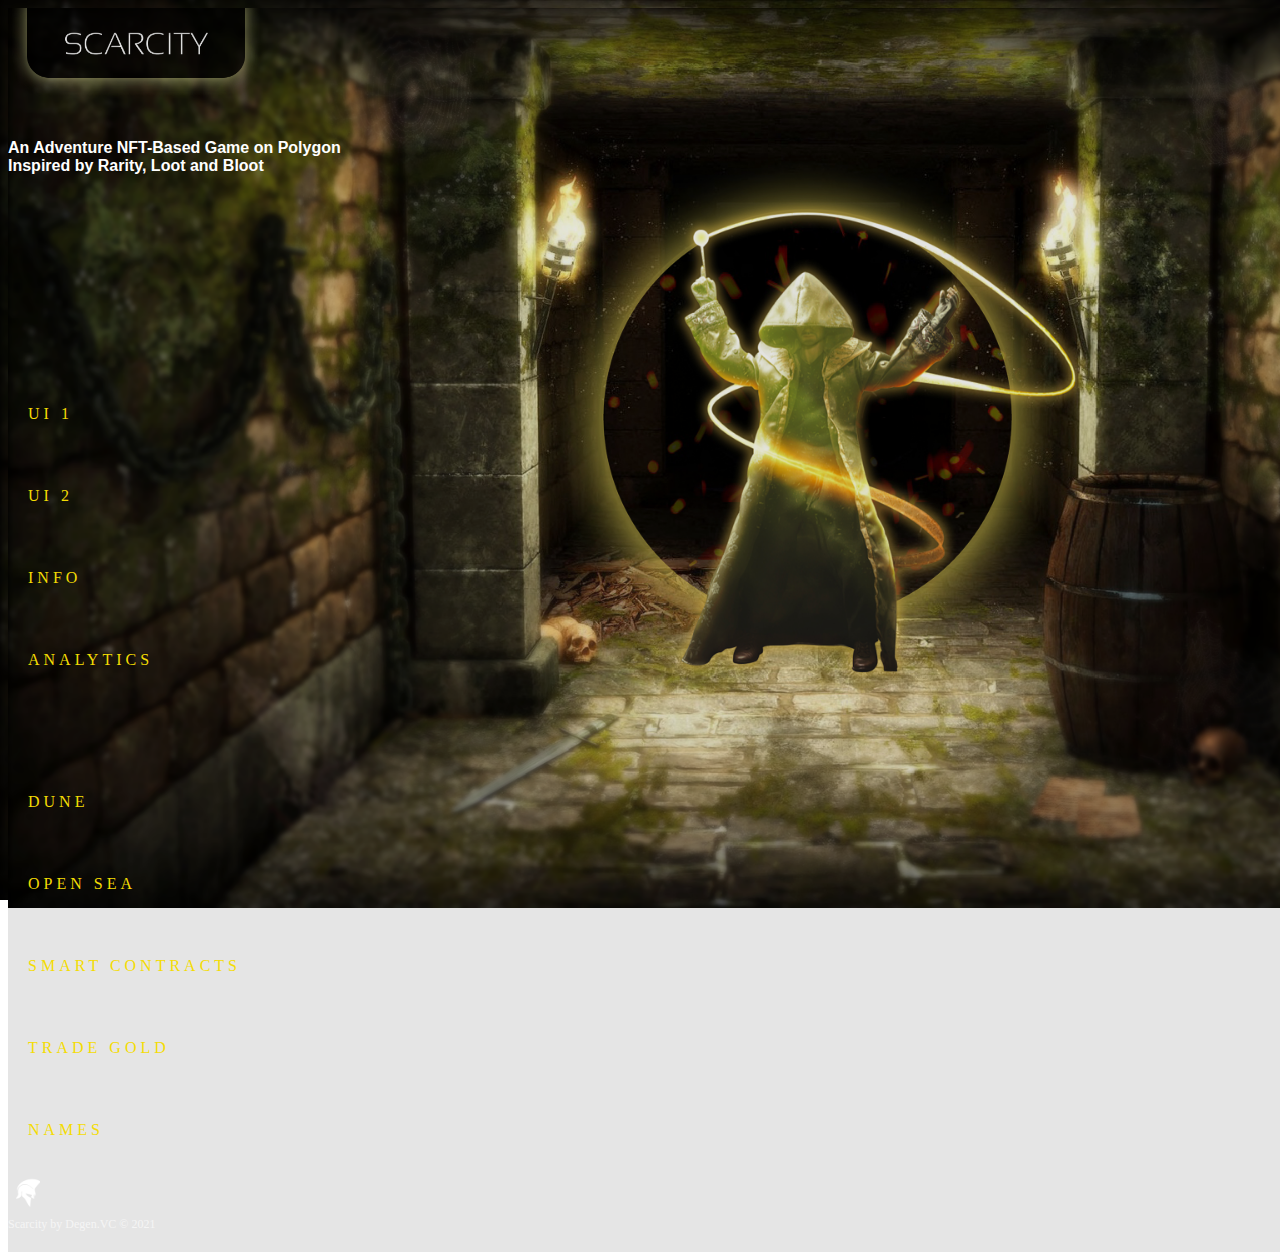
<file: scarcity/index.html>
<!DOCTYPE html>
<html lang="en">

<head>
    <meta charset="UTF-8">
    <meta http-equiv="X-UA-Compatible" content="IE=edge">
    <meta name="viewport" content="width=device-width, initial-scale=1.0">
    <title>Scarcity</title>

    <link href="https://cdn.jsdelivr.net/npm/bootstrap@5.1.1/dist/css/bootstrap.min.css" rel="stylesheet" integrity="sha384-F3w7mX95PdgyTmZZMECAngseQB83DfGTowi0iMjiWaeVhAn4FJkqJByhZMI3AhiU" crossorigin="anonymous">
    <link rel="stylesheet" href="css/style.css">


</head>

<body>

    <!-- Seccion Jumbotron -->
    <div class="col-md-12 jumbotron backg-span">
        <div class="container">
            <div class="row">
                <div class="col-md-12 desc text-center">
                    <img src="img/Logo.png" alt="Scarcity-logo" width="20%">
                </div>

                <div class="col-md-12 parrafo text-center">
                    <h4>An Adventure NFT-Based Game on Polygon <br> Inspired by Rarity, Loot and Bloot </h4>
                </div>
            </div>

        </div>

        <div id="capa2" class="col-md-12 ellipse-compose text-center">
            <div class="container">

                <div class="row">

                    <div class="col-md-3 space-circle"></div>
                    <div class="col-md-6 circle">

                    </div>
                    <div class="col-md-6 space-circle">

                    </div>
                </div>
            </div>
        </div>
        <div class="col-md-12 sorcerer-compose text-center">
            <div class="container">

                <div class="row">

                    <div class="col-md-3 space-sorcerer"></div>
                    <div class="col-md-6 sorcerer" id="capa1">

                    </div>
                    <div class="col-md-6 space-sorcerer">

                    </div>
                </div>
            </div>
        </div>

        <div class="col-md-12 buttons-sides text-center ">

            <div class="container">
                <div class="row">
                    <div class="col-md-2">

                        <a href="#">
                            <span></span>
                            <span></span>
                            <span></span>
                            <span></span> UI 1
                        </a>
                    </div>
                    <div class="col-md-2">
                        <a href="#">
                            <span></span>
                            <span></span>
                            <span></span>
                            <span></span> UI 2
                        </a>
                    </div>

                    <div class="col-md-4">

                    </div>

                    <div class="col-md-2">
                        <a href="#">
                            <span></span>
                            <span></span>
                            <span></span>
                            <span></span> INFO
                        </a>
                    </div>


                    <div class="col-md-2">
                        <a href="#">
                            <span></span>
                            <span></span>
                            <span></span>
                            <span></span> ANALYTICS
                        </a>
                    </div>



                </div>
            </div>
        </div>

        <div class="col-md-12 buttons-foot text-center">

            <div class="container">
                <div class="row">
                    <div class="col-md-2">
                        <a href="#">
                            <span></span>
                            <span></span>
                            <span></span>
                            <span></span> DUNE
                        </a>

                    </div>
                    <div class="col-md-3">
                        <a href="#">
                            <span></span>
                            <span></span>
                            <span></span>
                            <span></span> OPEN SEA
                        </a>

                    </div>

                    <div class="col-md-2">
                        <a href="#">
                            <span></span>
                            <span></span>
                            <span></span>
                            <span></span> SMART CONTRACTS
                        </a>

                    </div>

                    <div class="col-md-3">
                        <a href="#">
                            <span></span>
                            <span></span>
                            <span></span>
                            <span></span> TRADE GOLD
                        </a>

                    </div>


                    <div class="col-md-2">
                        <a href="#">
                            <span></span>
                            <span></span>
                            <span></span>
                            <span></span> NAMES
                        </a>

                    </div>


                </div>
            </div>
        </div>

        <div class="container text-center foot">
            <div class="container col-md-6">
                <div class="row">
                    <div class="container col-md-3">

                        <img src="img/degen.png" height="40px" width="40px" alt="">

                    </div>


                </div>
            </div>
            <span> Scarcity by Degen.VC © 2021</span>
        </div>


    </div>

    <script src="https://cdn.jsdelivr.net/npm/bootstrap@5.1.1/dist/js/bootstrap.bundle.min.js " integrity="sha384-/bQdsTh/da6pkI1MST/rWKFNjaCP5gBSY4sEBT38Q/9RBh9AH40zEOg7Hlq2THRZ " crossorigin="anonymous "></script>
</body>

</html>
</file>
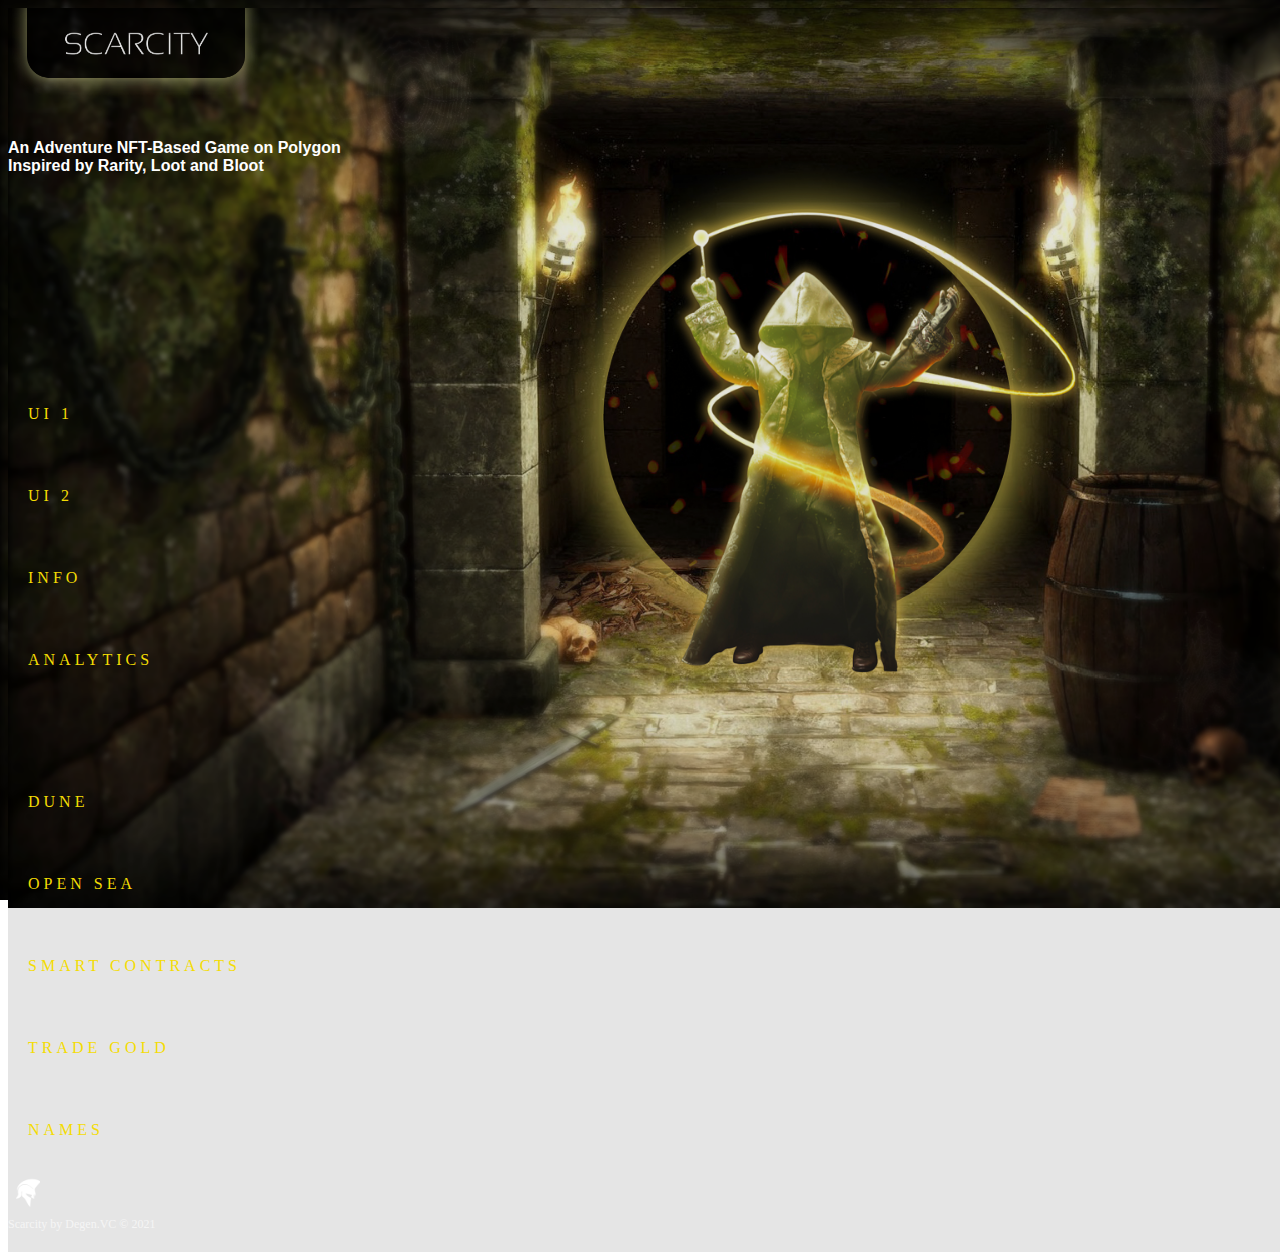
<file: scarcity/scarcity/index.html>
<!DOCTYPE html>
<html lang="en">

<head>
    <meta charset="UTF-8">
    <meta http-equiv="X-UA-Compatible" content="IE=edge">
    <meta name="viewport" content="width=device-width, initial-scale=1.0">
    <title>Scarcity</title>

    <link href="https://cdn.jsdelivr.net/npm/bootstrap@5.1.1/dist/css/bootstrap.min.css" rel="stylesheet" integrity="sha384-F3w7mX95PdgyTmZZMECAngseQB83DfGTowi0iMjiWaeVhAn4FJkqJByhZMI3AhiU" crossorigin="anonymous">
    <link rel="stylesheet" href="css/style.css">


</head>

<body>

    <!-- Seccion Jumbotron -->
    <div class="col-md-12 jumbotron backg-span">
        <div class="container">
            <div class="row">
                <div class="col-md-12 desc text-center">
                    <img src="img/Logo.png" alt="Scarcity-logo" width="20%">
                </div>

                <div class="col-md-12 parrafo text-center">
                    <h4>An Adventure NFT-Based Game on Polygon <br> Inspired by Rarity, Loot and Bloot </h4>
                </div>
            </div>

        </div>

        <div id="capa2" class="col-md-12 ellipse-compose text-center">
            <div class="container">

                <div class="row">

                    <div class="col-md-3 space-circle"></div>
                    <div class="col-md-6 circle">

                    </div>
                    <div class="col-md-6 space-circle">

                    </div>
                </div>
            </div>
        </div>
        <div class="col-md-12 sorcerer-compose text-center">
            <div class="container">

                <div class="row">

                    <div class="col-md-3 space-sorcerer"></div>
                    <div class="col-md-6 sorcerer" id="capa1">

                    </div>
                    <div class="col-md-6 space-sorcerer">

                    </div>
                </div>
            </div>
        </div>

        <div class="col-md-12 img-sorc-320">
            <img src="img/sorcerer.png" alt="" width="260" height="260">
        </div>

        <div class="col-md-12 img-sorc-412">
            <img src="img/sorcerer.png" alt="" width="260" height="260">
        </div>

        <div class="col-md-12 img-sorc-812">
            <img src="img/sorcerer.png" alt="" width="500" height="500">
        </div>

        <!--Responsive 320-->

        <div class="col-md-12 buttons-responsive320">

            <div class="col-md-6">
                <div class="col-md-12 buttons-sides-res320 text-center">
                    <div class="container">
                        <div class="row">

                            <div class="col-md-4 fila1">

                                <a class="col1" href="#">
                                    <span></span>
                                    <span></span>
                                    <span></span>
                                    <span></span> UI 1
                                </a>
                                <a href="#">
                                    <span></span>
                                    <span></span>
                                    <span></span>
                                    <span></span> UI 2
                                </a>
                            </div>

                            <div class="col-md-4 fila2">
                                <a class="col1" href="#">
                                    <span></span>
                                    <span></span>
                                    <span></span>
                                    <span></span> INFO
                                </a>

                                <a href="#">
                                    <span></span>
                                    <span></span>
                                    <span></span>
                                    <span></span> ANALYTICS
                                </a>
                            </div>
                        </div>
                    </div>

                </div>
            </div>
            <div class="col-md-6">
                <div class="col-md-12 buttons-foot-res320 text-center">

                    <div class="container">
                        <div class="row">
                            <div class="col-md-4 fila3">

                                <a class="col1" href="#">
                                    <span></span>
                                    <span></span>
                                    <span></span>
                                    <span></span> DUNE
                                </a>

                                <a href="#">
                                    <span></span>
                                    <span></span>
                                    <span></span>
                                    <span></span> OPEN SEA
                                </a>




                            </div>

                            <div class="col-md-4 fila4">

                                <a class="col1" href="#">
                                    <span></span>
                                    <span></span>
                                    <span></span>
                                    <span></span> NAMES
                                </a>


                                <a href="#">
                                    <span></span>
                                    <span></span>
                                    <span></span>
                                    <span></span> TRADE GOLD
                                </a>
                            </div>

                            <div class="col-md-2 fila5">

                                <a href="#">
                                    <span></span>
                                    <span></span>
                                    <span></span>
                                    <span></span> SMART CONTRACTS
                                </a>


                            </div>


                        </div>
                    </div>
                </div>
            </div>


        </div>
        <!--End Responsive 320-->

        <!--Responsive 412-->
        <div class="col-md-12 buttons-responsive412">

            <div class="col-md-6">
                <div class="col-md-12 buttons-sides-res412 text-center">
                    <div class="container">
                        <div class="row">

                            <div class="col-md-4 fila1">

                                <a class="col1" href="#">
                                    <span></span>
                                    <span></span>
                                    <span></span>
                                    <span></span> UI 1
                                </a>
                                <a href="#">
                                    <span></span>
                                    <span></span>
                                    <span></span>
                                    <span></span> UI 2
                                </a>
                            </div>

                            <div class="col-md-4 fila2">
                                <a class="col1" href="#">
                                    <span></span>
                                    <span></span>
                                    <span></span>
                                    <span></span> INFO
                                </a>

                                <a href="#">
                                    <span></span>
                                    <span></span>
                                    <span></span>
                                    <span></span> ANALYTICS
                                </a>
                            </div>
                        </div>
                    </div>

                </div>
            </div>
            <div class="col-md-6">
                <div class="col-md-12 buttons-foot-res412 text-center">

                    <div class="container">
                        <div class="row">
                            <div class="col-md-4 fila3">

                                <a class="col1" href="#">
                                    <span></span>
                                    <span></span>
                                    <span></span>
                                    <span></span> DUNE
                                </a>

                                <a href="#">
                                    <span></span>
                                    <span></span>
                                    <span></span>
                                    <span></span> OPEN SEA
                                </a>




                            </div>

                            <div class="col-md-4 fila4">

                                <a class="col1" href="#">
                                    <span></span>
                                    <span></span>
                                    <span></span>
                                    <span></span> NAMES
                                </a>


                                <a href="#">
                                    <span></span>
                                    <span></span>
                                    <span></span>
                                    <span></span> TRADE GOLD
                                </a>
                            </div>

                            <div class="col-md-2 fila5">

                                <a href="#">
                                    <span></span>
                                    <span></span>
                                    <span></span>
                                    <span></span> SMART CONTRACTS
                                </a>


                            </div>


                        </div>
                    </div>
                </div>
            </div>


        </div>
        <!--End Responsive 412-->

        <!--Responsive 812-->
        <div class="col-md-12 buttons-responsive812">

            <div class="col-md-6">
                <div class="col-md-12 buttons-sides-res812 text-center">
                    <div class="container">
                        <div class="row">

                            <div class="col-md-4 fila1">

                                <a class="col1" href="#">
                                    <span></span>
                                    <span></span>
                                    <span></span>
                                    <span></span> UI 1
                                </a>
                                <a href="#">
                                    <span></span>
                                    <span></span>
                                    <span></span>
                                    <span></span> UI 2
                                </a>
                            </div>

                            <div class="col-md-4 fila2">
                                <a class="col1" href="#">
                                    <span></span>
                                    <span></span>
                                    <span></span>
                                    <span></span> INFO
                                </a>

                                <a href="#">
                                    <span></span>
                                    <span></span>
                                    <span></span>
                                    <span></span> ANALYTICS
                                </a>
                            </div>
                        </div>
                    </div>

                </div>
            </div>
            <div class="col-md-6">
                <div class="col-md-12 buttons-foot-res812 text-center">

                    <div class="container">
                        <div class="row">
                            <div class="col-md-4 fila3">

                                <a class="col1" href="#">
                                    <span></span>
                                    <span></span>
                                    <span></span>
                                    <span></span> DUNE
                                </a>

                                <a href="#">
                                    <span></span>
                                    <span></span>
                                    <span></span>
                                    <span></span> OPEN SEA
                                </a>




                            </div>

                            <div class="col-md-4 fila4">

                                <a class="col1" href="#">
                                    <span></span>
                                    <span></span>
                                    <span></span>
                                    <span></span> NAMES
                                </a>


                                <a href="#">
                                    <span></span>
                                    <span></span>
                                    <span></span>
                                    <span></span> TRADE GOLD
                                </a>
                            </div>

                            <div class="col-md-9 fila5">

                                <a href="#">
                                    <span></span>
                                    <span></span>
                                    <span></span>
                                    <span></span> SMART CONTRACTS
                                </a>


                            </div>


                        </div>
                    </div>
                </div>
            </div>


        </div>
        <!--End Responsive 812-->
        <div class="col-md-12 buttons-sides text-center ">

            <div class="container">
                <div class="row">
                    <div class="col-md-2">

                        <a href="#">
                            <span></span>
                            <span></span>
                            <span></span>
                            <span></span> UI 1
                        </a>
                    </div>
                    <div class="col-md-2">
                        <a href="#">
                            <span></span>
                            <span></span>
                            <span></span>
                            <span></span> UI 2
                        </a>
                    </div>

                    <div class="col-md-4">

                    </div>

                    <div class="col-md-2">
                        <a href="#">
                            <span></span>
                            <span></span>
                            <span></span>
                            <span></span> INFO
                        </a>
                    </div>


                    <div class="col-md-2">
                        <a href="#">
                            <span></span>
                            <span></span>
                            <span></span>
                            <span></span> ANALYTICS
                        </a>
                    </div>



                </div>
            </div>
        </div>

        <div class="col-md-12 buttons-foot text-center">

            <div class="container">
                <div class="row">
                    <div class="col-md-2">
                        <a href="#">
                            <span></span>
                            <span></span>
                            <span></span>
                            <span></span> DUNE
                        </a>

                    </div>
                    <div class="col-md-3">
                        <a href="#">
                            <span></span>
                            <span></span>
                            <span></span>
                            <span></span> OPEN SEA
                        </a>

                    </div>

                    <div class="col-md-2">
                        <a href="#">
                            <span></span>
                            <span></span>
                            <span></span>
                            <span></span> SMART CONTRACTS
                        </a>

                    </div>

                    <div class="col-md-3">
                        <a href="#">
                            <span></span>
                            <span></span>
                            <span></span>
                            <span></span> TRADE GOLD
                        </a>

                    </div>


                    <div class="col-md-2">
                        <a href="#">
                            <span></span>
                            <span></span>
                            <span></span>
                            <span></span> NAMES
                        </a>

                    </div>


                </div>
            </div>
        </div>

        <div class="container text-center foot">
            <div class="container col-md-6">
                <div class="row">
                    <div class="container col-md-3">

                        <img src="img/degen.png" height="40px" width="40px" alt="">

                    </div>


                </div>
            </div>
            <span> Scarcity by Degen.VC © 2021</span>
        </div>


    </div>

    <script src="https://cdn.jsdelivr.net/npm/bootstrap@5.1.1/dist/js/bootstrap.bundle.min.js " integrity="sha384-/bQdsTh/da6pkI1MST/rWKFNjaCP5gBSY4sEBT38Q/9RBh9AH40zEOg7Hlq2THRZ " crossorigin="anonymous "></script>
</body>

</html>
</file>
<file: scarcity/css/style.css>
html,
body {
    width: 100%;
    height: 100%;
    background-image: url("../img/scarcity-bg1.png");
    background-position: auto;
    background-repeat: no-repeat;
    background-size: cover;
}

.jumbotron {
    width: 100%;
    display: block;
    justify-content: center;
    align-items: center;
}

.desc {
    padding-top: 0px;
    padding-bottom: 15px;
}

.parrafo {
    color: white;
    padding-bottom: 0px !important;
    margin-bottom: 0px !important;
    font-family: Arial, Helvetica, sans-serif !important;
}

.ellipse-compose {
    padding: 0px;
}

.sorcerer-compose {
    padding: 0px;
    right: 0px !important;
    left: 0px !important;
}

.circle {
    padding: 0px;
}

.buttons-foot {
    margin-top: 60px;
}

.buttons-sides {
    margin-top: 180px;
    margin-bottom: 0px;
}

.btn,
.btn-secondary {
    background-color: rgb(0, 0, 0, 0.5);
    border-color: #ebda57;
    border: none;
    border-radius: 15px;
    height: 50px;
    box-shadow: 0px 2px 15px rgba(228, 190, 21, 0.329);
    transition: all 0.3s ease 0s;
    cursor: pointer;
    outline: none;
}

.btn:hover,
.btn-secondary:hover {
    background-color: #ebda57;
    box-shadow: 0px 15px 20px rgba(211, 229, 46, 0.4);
    color: #fff;
    border: none;
    transform: translateY(-7px);
}

.backg-span {
    padding-bottom: 20px;
    border: none;
    background-color: rgb(0, 0, 0, 0.1);
}

.buttons-sides a {
    position: relative;
    display: inline-block;
    padding: 10px 20px;
    color: #f4dc03;
    font-size: 16px;
    text-decoration: none;
    text-transform: uppercase;
    overflow: hidden;
    transition: .5s;
    margin-top: 40px;
    letter-spacing: 4px
}

.buttons-sides a:hover {
    background: #f4dc03;
    color: #fff;
    border-radius: 5px;
    box-shadow: 0 0 5px #f4dc03, 0 0 25px #f4dc03, 0 0 50px #f4dc03, 0 0 100px #f4dc03;
}

.buttons-sides a span {
    position: absolute;
    display: block;
}

.buttons-sides a span:nth-child(1) {
    top: 0;
    left: -100%;
    width: 100%;
    height: 2px;
    background: linear-gradient(90deg, transparent, #f4dc03);
    animation: btn-anim1 2.25s linear infinite;
    animation-delay: .5s
}

@keyframes btn-anim1 {
    0% {
        left: -100%;
    }
    50%,
    100% {
        left: 100%;
    }
}

.buttons-sides a span:nth-child(2) {
    top: -100%;
    right: 0;
    width: 2px;
    height: 100%;
    background: linear-gradient(180deg, transparent, #f4dc03);
    animation: btn-anim2 2.25s linear infinite;
    animation-delay: 1.25s
}

@keyframes btn-anim2 {
    0% {
        top: -100%;
    }
    50%,
    100% {
        top: 100%;
    }
}

.buttons-sides a span:nth-child(3) {
    bottom: 0;
    right: -100%;
    width: 100%;
    height: 2px;
    background: linear-gradient(270deg, transparent, #f4dc03);
    animation: btn-anim3 2.25s linear infinite;
    animation-delay: 1.75s
}

@keyframes btn-anim3 {
    0% {
        right: -100%;
    }
    50%,
    100% {
        right: 100%;
    }
}

.buttons-sides a span:nth-child(4) {
    bottom: -100%;
    left: 0;
    width: 2px;
    height: 100%;
    background: linear-gradient(360deg, transparent, #f4dc03);
    animation: btn-anim4 2.25s linear infinite;
    animation-delay: 2.25s
}

@keyframes btn-anim4 {
    0% {
        bottom: -100%;
    }
    50%,
    100% {
        bottom: 100%;
    }
}


/*button foot*/

.buttons-foot a {
    position: relative;
    display: inline-block;
    padding: 10px 20px;
    color: #f4dc03;
    font-size: 16px;
    text-decoration: none;
    text-transform: uppercase;
    overflow: hidden;
    transition: .5s;
    margin-top: 40px;
    letter-spacing: 4px
}

.buttons-foot a:hover {
    background: #f4dc03;
    color: #fff;
    border-radius: 5px;
    box-shadow: 0 0 5px #f4dc03, 0 0 25px #f4dc03, 0 0 50px #f4dc03, 0 0 100px #f4dc03;
}

.buttons-foot a span {
    position: absolute;
    display: block;
}

.buttons-foot a span:nth-child(1) {
    top: 0;
    left: -100%;
    width: 100%;
    height: 2px;
    background: linear-gradient(90deg, transparent, #f4dc03);
    animation: btn-anim1 2.25s linear infinite;
    animation-delay: .5s
}

@keyframes btn-anim1 {
    0% {
        left: -100%;
    }
    50%,
    100% {
        left: 100%;
    }
}

.buttons-foot a span:nth-child(2) {
    top: -100%;
    right: 0;
    width: 2px;
    height: 100%;
    background: linear-gradient(180deg, transparent, #f4dc03);
    animation: btn-anim2 2.25s linear infinite;
    animation-delay: 1.25s
}

@keyframes btn-anim2 {
    0% {
        top: -100%;
    }
    50%,
    100% {
        top: 100%;
    }
}

.buttons-foot a span:nth-child(3) {
    bottom: 0;
    right: -100%;
    width: 100%;
    height: 2px;
    background: linear-gradient(270deg, transparent, #f4dc03);
    animation: btn-anim3 2.25s linear infinite;
    animation-delay: 1.75s
}

@keyframes btn-anim3 {
    0% {
        right: -100%;
    }
    50%,
    100% {
        right: 100%;
    }
}

.buttons-foot a span:nth-child(4) {
    bottom: -100%;
    left: 0;
    width: 2px;
    height: 100%;
    background: linear-gradient(360deg, transparent, #f4dc03);
    animation: btn-anim4 2.25s linear infinite;
    animation-delay: 2.25s
}

@keyframes btn-anim4 {
    0% {
        bottom: -100%;
    }
    50%,
    100% {
        bottom: 100%;
    }
}

.foot {
    color: white;
    margin-top: 20px;
    font-size: 12px !important;
}

.foot h5 {
    font-size: 14px !important;
}

.foot span {
    color: whitesmoke;
}
</file>
<file: scarcity/scarcity/css/style.css>
html,
        body {
            width: 100%;
            height: 100%;
            background-image: url("../img/scarcity-bg1.png");
            background-position: auto;
            background-repeat: no-repeat;
            background-size: cover;
        }
        
        .jumbotron {
            width: 100%;
            display: block;
            justify-content: center;
            align-items: center;
        }
        
        .desc {
            padding-top: 0px;
            padding-bottom: 15px;
        }
        
        .parrafo {
            color: white;
            padding-bottom: 0px !important;
            margin-bottom: 0px !important;
            font-family: Arial, Helvetica, sans-serif !important;
        }
        
        .ellipse-compose {
            padding: 0px;
        }
        
        .sorcerer-compose {
            padding: 0px;
            right: 0px !important;
            left: 0px !important;
        }
        
        .circle {
            padding: 0px;
        }
        
        .buttons-foot {
            margin-top: 60px;
        }
        
        .buttons-sides {
            margin-top: 180px;
            margin-bottom: 0px;
        }
        
        .btn,
        .btn-secondary {
            background-color: rgb(0, 0, 0, 0.5);
            border-color: #ebda57;
            border: none;
            border-radius: 15px;
            height: 50px;
            box-shadow: 0px 2px 15px rgba(228, 190, 21, 0.329);
            transition: all 0.3s ease 0s;
            cursor: pointer;
            outline: none;
        }
        
        .btn:hover,
        .btn-secondary:hover {
            background-color: #ebda57;
            box-shadow: 0px 15px 20px rgba(211, 229, 46, 0.4);
            color: #fff;
            border: none;
            transform: translateY(-7px);
        }
        
        .backg-span {
            padding-bottom: 20px;
            border: none;
            background-color: rgb(0, 0, 0, 0.1);
        }
        
        .buttons-sides a {
            position: relative;
            display: inline-block;
            padding: 10px 20px;
            color: #f4dc03;
            font-size: 16px;
            text-decoration: none;
            text-transform: uppercase;
            overflow: hidden;
            transition: .5s;
            margin-top: 40px;
            letter-spacing: 4px
        }
        
        .buttons-sides a:hover {
            background: #f4dc03;
            color: #fff;
            border-radius: 5px;
            box-shadow: 0 0 5px #f4dc03, 0 0 25px #f4dc03, 0 0 50px #f4dc03, 0 0 100px #f4dc03;
        }
        
        .buttons-sides a span {
            position: absolute;
            display: block;
        }
        
        .buttons-sides a span:nth-child(1) {
            top: 0;
            left: -100%;
            width: 100%;
            height: 2px;
            background: linear-gradient(90deg, transparent, #f4dc03);
            animation: btn-anim1 2.25s linear infinite;
            animation-delay: .5s
        }
        
        @keyframes btn-anim1 {
            0% {
                left: -100%;
            }
            50%,
            100% {
                left: 100%;
            }
        }
        
        .buttons-sides a span:nth-child(2) {
            top: -100%;
            right: 0;
            width: 2px;
            height: 100%;
            background: linear-gradient(180deg, transparent, #f4dc03);
            animation: btn-anim2 2.25s linear infinite;
            animation-delay: 1.25s
        }
        
        @keyframes btn-anim2 {
            0% {
                top: -100%;
            }
            50%,
            100% {
                top: 100%;
            }
        }
        
        .buttons-sides a span:nth-child(3) {
            bottom: 0;
            right: -100%;
            width: 100%;
            height: 2px;
            background: linear-gradient(270deg, transparent, #f4dc03);
            animation: btn-anim3 2.25s linear infinite;
            animation-delay: 1.75s
        }
        
        @keyframes btn-anim3 {
            0% {
                right: -100%;
            }
            50%,
            100% {
                right: 100%;
            }
        }
        
        .buttons-sides a span:nth-child(4) {
            bottom: -100%;
            left: 0;
            width: 2px;
            height: 100%;
            background: linear-gradient(360deg, transparent, #f4dc03);
            animation: btn-anim4 2.25s linear infinite;
            animation-delay: 2.25s
        }
        
        @keyframes btn-anim4 {
            0% {
                bottom: -100%;
            }
            50%,
            100% {
                bottom: 100%;
            }
        }
        /*Buttons sides resp 320*/
        
        .buttons-sides-res320 a {
            position: relative;
            display: inline-block;
            padding: 5px 10px;
            color: #f4dc03;
            font-size: 14px;
            text-decoration: none;
            text-transform: uppercase;
            overflow: hidden;
            transition: .5s;
            margin-top: 20px;
            letter-spacing: 4px
        }
        
        .buttons-sides-res320 a:hover {
            background: #f4dc03;
            color: #fff;
            border-radius: 5px;
            box-shadow: 0 0 5px #f4dc03, 0 0 25px #f4dc03, 0 0 50px #f4dc03, 0 0 100px #f4dc03;
        }
        
        .buttons-sides-res320 a span {
            position: absolute;
            display: block;
        }
        
        .buttons-sides-res320 a span:nth-child(1) {
            top: 0;
            left: -100%;
            width: 100%;
            height: 2px;
            background: linear-gradient(90deg, transparent, #f4dc03);
            animation: btn-anim1 2.25s linear infinite;
            animation-delay: .5s
        }
        
        @keyframes btn-anim1 {
            0% {
                left: -100%;
            }
            50%,
            100% {
                left: 100%;
            }
        }
        
        .buttons-sides-res320 a span:nth-child(2) {
            top: -100%;
            right: 0;
            width: 2px;
            height: 100%;
            background: linear-gradient(180deg, transparent, #f4dc03);
            animation: btn-anim2 2.25s linear infinite;
            animation-delay: 1.25s
        }
        
        @keyframes btn-anim2 {
            0% {
                top: -100%;
            }
            50%,
            100% {
                top: 100%;
            }
        }
        
        .buttons-sides-res320 a span:nth-child(3) {
            bottom: 0;
            right: -100%;
            width: 100%;
            height: 2px;
            background: linear-gradient(270deg, transparent, #f4dc03);
            animation: btn-anim3 2.25s linear infinite;
            animation-delay: 1.75s
        }
        
        @keyframes btn-anim3 {
            0% {
                right: -100%;
            }
            50%,
            100% {
                right: 100%;
            }
        }
        
        .buttons-sides-res320 a span:nth-child(4) {
            bottom: -100%;
            left: 0;
            width: 2px;
            height: 100%;
            background: linear-gradient(360deg, transparent, #f4dc03);
            animation: btn-anim4 2.25s linear infinite;
            animation-delay: 2.25s
        }
        
        @keyframes btn-anim4 {
            0% {
                bottom: -100%;
            }
            50%,
            100% {
                bottom: 100%;
            }
        }
        /*End Buttons sides resp 320*/
        /*Buttons side resp 412*/
        
        .buttons-sides-res412 a {
            position: relative;
            display: inline-block;
            padding: 5px 10px;
            color: #f4dc03;
            font-size: 14px;
            text-decoration: none;
            text-transform: uppercase;
            overflow: hidden;
            transition: .5s;
            margin-top: 20px;
            letter-spacing: 4px
        }
        
        .buttons-sides-res412 a:hover {
            background: #f4dc03;
            color: #fff;
            border-radius: 5px;
            box-shadow: 0 0 5px #f4dc03, 0 0 25px #f4dc03, 0 0 50px #f4dc03, 0 0 100px #f4dc03;
        }
        
        .buttons-sides-res412 a span {
            position: absolute;
            display: block;
        }
        
        .buttons-sides-res412 a span:nth-child(1) {
            top: 0;
            left: -100%;
            width: 100%;
            height: 2px;
            background: linear-gradient(90deg, transparent, #f4dc03);
            animation: btn-anim1 2.25s linear infinite;
            animation-delay: .5s
        }
        
        @keyframes btn-anim1 {
            0% {
                left: -100%;
            }
            50%,
            100% {
                left: 100%;
            }
        }
        
        .buttons-sides-res412 a span:nth-child(2) {
            top: -100%;
            right: 0;
            width: 2px;
            height: 100%;
            background: linear-gradient(180deg, transparent, #f4dc03);
            animation: btn-anim2 2.25s linear infinite;
            animation-delay: 1.25s
        }
        
        @keyframes btn-anim2 {
            0% {
                top: -100%;
            }
            50%,
            100% {
                top: 100%;
            }
        }
        
        .buttons-sides-res412 a span:nth-child(3) {
            bottom: 0;
            right: -100%;
            width: 100%;
            height: 2px;
            background: linear-gradient(270deg, transparent, #f4dc03);
            animation: btn-anim3 2.25s linear infinite;
            animation-delay: 1.75s
        }
        
        @keyframes btn-anim3 {
            0% {
                right: -100%;
            }
            50%,
            100% {
                right: 100%;
            }
        }
        
        .buttons-sides-res412 a span:nth-child(4) {
            bottom: -100%;
            left: 0;
            width: 2px;
            height: 100%;
            background: linear-gradient(360deg, transparent, #f4dc03);
            animation: btn-anim4 2.25s linear infinite;
            animation-delay: 2.25s
        }
        
        @keyframes btn-anim4 {
            0% {
                bottom: -100%;
            }
            50%,
            100% {
                bottom: 100%;
            }
        }
        /*End Buttons side resp 412*/
        /*Buttons sides resp 426*/
        
        .buttons-sides-res426 a {
            position: relative;
            display: inline-block;
            padding: 5px 10px;
            color: #f4dc03;
            font-size: 14px;
            text-decoration: none;
            text-transform: uppercase;
            overflow: hidden;
            transition: .5s;
            margin-top: 20px;
            letter-spacing: 4px
        }
        
        .buttons-sides-res426 a:hover {
            background: #f4dc03;
            color: #fff;
            border-radius: 5px;
            box-shadow: 0 0 5px #f4dc03, 0 0 25px #f4dc03, 0 0 50px #f4dc03, 0 0 100px #f4dc03;
        }
        
        .buttons-sides-res426 a span {
            position: absolute;
            display: block;
        }
        
        .buttons-sides-res426 a span:nth-child(1) {
            top: 0;
            left: -100%;
            width: 100%;
            height: 2px;
            background: linear-gradient(90deg, transparent, #f4dc03);
            animation: btn-anim1 2.25s linear infinite;
            animation-delay: .5s
        }
        
        @keyframes btn-anim1 {
            0% {
                left: -100%;
            }
            50%,
            100% {
                left: 100%;
            }
        }
        
        .buttons-sides-res426 a span:nth-child(2) {
            top: -100%;
            right: 0;
            width: 2px;
            height: 100%;
            background: linear-gradient(180deg, transparent, #f4dc03);
            animation: btn-anim2 2.25s linear infinite;
            animation-delay: 1.25s
        }
        
        @keyframes btn-anim2 {
            0% {
                top: -100%;
            }
            50%,
            100% {
                top: 100%;
            }
        }
        
        .buttons-sides-res426 a span:nth-child(3) {
            bottom: 0;
            right: -100%;
            width: 100%;
            height: 2px;
            background: linear-gradient(270deg, transparent, #f4dc03);
            animation: btn-anim3 2.25s linear infinite;
            animation-delay: 1.75s
        }
        
        @keyframes btn-anim3 {
            0% {
                right: -100%;
            }
            50%,
            100% {
                right: 100%;
            }
        }
        
        .buttons-sides-res426 a span:nth-child(4) {
            bottom: -100%;
            left: 0;
            width: 2px;
            height: 100%;
            background: linear-gradient(360deg, transparent, #f4dc03);
            animation: btn-anim4 2.25s linear infinite;
            animation-delay: 2.25s
        }
        
        @keyframes btn-anim4 {
            0% {
                bottom: -100%;
            }
            50%,
            100% {
                bottom: 100%;
            }
        }
        /*End Buttons sides resp 426*/
        /*Buttons sides resp 812*/
        
        .buttons-sides-res812 a {
            position: relative;
            display: inline-block;
            padding: 5px 10px;
            color: #f4dc03;
            font-size: 14px;
            text-decoration: none;
            text-transform: uppercase;
            overflow: hidden;
            transition: .5s;
            margin-top: 20px;
            letter-spacing: 4px
        }
        
        .buttons-sides-res812 a:hover {
            background: #f4dc03;
            color: #fff;
            border-radius: 5px;
            box-shadow: 0 0 5px #f4dc03, 0 0 25px #f4dc03, 0 0 50px #f4dc03, 0 0 100px #f4dc03;
        }
        
        .buttons-sides-res812 a span {
            position: absolute;
            display: block;
        }
        
        .buttons-sides-res812 a span:nth-child(1) {
            top: 0;
            left: -100%;
            width: 100%;
            height: 2px;
            background: linear-gradient(90deg, transparent, #f4dc03);
            animation: btn-anim1 2.25s linear infinite;
            animation-delay: .5s
        }
        
        @keyframes btn-anim1 {
            0% {
                left: -100%;
            }
            50%,
            100% {
                left: 100%;
            }
        }
        
        .buttons-sides-res812 a span:nth-child(2) {
            top: -100%;
            right: 0;
            width: 2px;
            height: 100%;
            background: linear-gradient(180deg, transparent, #f4dc03);
            animation: btn-anim2 2.25s linear infinite;
            animation-delay: 1.25s
        }
        
        @keyframes btn-anim2 {
            0% {
                top: -100%;
            }
            50%,
            100% {
                top: 100%;
            }
        }
        
        .buttons-sides-res812 a span:nth-child(3) {
            bottom: 0;
            right: -100%;
            width: 100%;
            height: 2px;
            background: linear-gradient(270deg, transparent, #f4dc03);
            animation: btn-anim3 2.25s linear infinite;
            animation-delay: 1.75s
        }
        
        @keyframes btn-anim3 {
            0% {
                right: -100%;
            }
            50%,
            100% {
                right: 100%;
            }
        }
        
        .buttons-sides-res812 a span:nth-child(4) {
            bottom: -100%;
            left: 0;
            width: 2px;
            height: 100%;
            background: linear-gradient(360deg, transparent, #f4dc03);
            animation: btn-anim4 2.25s linear infinite;
            animation-delay: 2.25s
        }
        
        @keyframes btn-anim4 {
            0% {
                bottom: -100%;
            }
            50%,
            100% {
                bottom: 100%;
            }
        }
        /*End Buttons sides resp 812*/
        /*button foot*/
        
        .buttons-foot a {
            position: relative;
            display: inline-block;
            padding: 10px 20px;
            color: #f4dc03;
            font-size: 16px;
            text-decoration: none;
            text-transform: uppercase;
            overflow: hidden;
            transition: .5s;
            margin-top: 40px;
            letter-spacing: 4px
        }
        
        .buttons-foot a:hover {
            background: #f4dc03;
            color: #fff;
            border-radius: 5px;
            box-shadow: 0 0 5px #f4dc03, 0 0 25px #f4dc03, 0 0 50px #f4dc03, 0 0 100px #f4dc03;
        }
        
        .buttons-foot a span {
            position: absolute;
            display: block;
        }
        
        .buttons-foot a span:nth-child(1) {
            top: 0;
            left: -100%;
            width: 100%;
            height: 2px;
            background: linear-gradient(90deg, transparent, #f4dc03);
            animation: btn-anim1 2.25s linear infinite;
            animation-delay: .5s
        }
        
        @keyframes btn-anim1 {
            0% {
                left: -100%;
            }
            50%,
            100% {
                left: 100%;
            }
        }
        
        .buttons-foot a span:nth-child(2) {
            top: -100%;
            right: 0;
            width: 2px;
            height: 100%;
            background: linear-gradient(180deg, transparent, #f4dc03);
            animation: btn-anim2 2.25s linear infinite;
            animation-delay: 1.25s
        }
        
        @keyframes btn-anim2 {
            0% {
                top: -100%;
            }
            50%,
            100% {
                top: 100%;
            }
        }
        
        .buttons-foot a span:nth-child(3) {
            bottom: 0;
            right: -100%;
            width: 100%;
            height: 2px;
            background: linear-gradient(270deg, transparent, #f4dc03);
            animation: btn-anim3 2.25s linear infinite;
            animation-delay: 1.75s
        }
        
        @keyframes btn-anim3 {
            0% {
                right: -100%;
            }
            50%,
            100% {
                right: 100%;
            }
        }
        
        .buttons-foot a span:nth-child(4) {
            bottom: -100%;
            left: 0;
            width: 2px;
            height: 100%;
            background: linear-gradient(360deg, transparent, #f4dc03);
            animation: btn-anim4 2.25s linear infinite;
            animation-delay: 2.25s
        }
        
        @keyframes btn-anim4 {
            0% {
                bottom: -100%;
            }
            50%,
            100% {
                bottom: 100%;
            }
        }
        /*button foot res320*/
        
        .buttons-foot-res320 a {
            position: relative;
            display: inline-block;
            padding: 5px 10px;
            color: #f4dc03;
            font-size: 14px;
            text-decoration: none;
            text-transform: uppercase;
            overflow: hidden;
            transition: .5s;
            margin-top: 20px;
            letter-spacing: 4px
        }
        
        .buttons-foot-res320 a:hover {
            background: #f4dc03;
            color: #fff;
            border-radius: 5px;
            box-shadow: 0 0 5px #f4dc03, 0 0 25px #f4dc03, 0 0 50px #f4dc03, 0 0 100px #f4dc03;
        }
        
        .buttons-foot-res320 a span {
            position: absolute;
            display: block;
        }
        
        .buttons-foot-res320 a span:nth-child(1) {
            top: 0;
            left: -100%;
            width: 100%;
            height: 2px;
            background: linear-gradient(90deg, transparent, #f4dc03);
            animation: btn-anim1 2.25s linear infinite;
            animation-delay: .5s
        }
        
        @keyframes btn-anim1 {
            0% {
                left: -100%;
            }
            50%,
            100% {
                left: 100%;
            }
        }
        
        .buttons-foot-res320 a span:nth-child(2) {
            top: -100%;
            right: 0;
            width: 2px;
            height: 100%;
            background: linear-gradient(180deg, transparent, #f4dc03);
            animation: btn-anim2 2.25s linear infinite;
            animation-delay: 1.25s
        }
        
        @keyframes btn-anim2 {
            0% {
                top: -100%;
            }
            50%,
            100% {
                top: 100%;
            }
        }
        
        .buttons-foot-res320 a span:nth-child(3) {
            bottom: 0;
            right: -100%;
            width: 100%;
            height: 2px;
            background: linear-gradient(270deg, transparent, #f4dc03);
            animation: btn-anim3 2.25s linear infinite;
            animation-delay: 1.75s
        }
        
        @keyframes btn-anim3 {
            0% {
                right: -100%;
            }
            50%,
            100% {
                right: 100%;
            }
        }
        
        .buttons-foot-res320 a span:nth-child(4) {
            bottom: -100%;
            left: 0;
            width: 2px;
            height: 100%;
            background: linear-gradient(360deg, transparent, #f4dc03);
            animation: btn-anim4 2.25s linear infinite;
            animation-delay: 2.25s
        }
        
        @keyframes btn-anim4 {
            0% {
                bottom: -100%;
            }
            50%,
            100% {
                bottom: 100%;
            }
        }
        /*end button foot res320*/
        /*button foot res412*/
        
        .buttons-foot-res412 a {
            position: relative;
            display: inline-block;
            padding: 5px 10px;
            color: #f4dc03;
            font-size: 14px;
            text-decoration: none;
            text-transform: uppercase;
            overflow: hidden;
            transition: .5s;
            margin-top: 20px;
            letter-spacing: 4px
        }
        
        .buttons-foot-res412 a:hover {
            background: #f4dc03;
            color: #fff;
            border-radius: 5px;
            box-shadow: 0 0 5px #f4dc03, 0 0 25px #f4dc03, 0 0 50px #f4dc03, 0 0 100px #f4dc03;
        }
        
        .buttons-foot-res412 a span {
            position: absolute;
            display: block;
        }
        
        .buttons-foot-res412 a span:nth-child(1) {
            top: 0;
            left: -100%;
            width: 100%;
            height: 2px;
            background: linear-gradient(90deg, transparent, #f4dc03);
            animation: btn-anim1 2.25s linear infinite;
            animation-delay: .5s
        }
        
        @keyframes btn-anim1 {
            0% {
                left: -100%;
            }
            50%,
            100% {
                left: 100%;
            }
        }
        
        .buttons-foot-res412 a span:nth-child(2) {
            top: -100%;
            right: 0;
            width: 2px;
            height: 100%;
            background: linear-gradient(180deg, transparent, #f4dc03);
            animation: btn-anim2 2.25s linear infinite;
            animation-delay: 1.25s
        }
        
        @keyframes btn-anim2 {
            0% {
                top: -100%;
            }
            50%,
            100% {
                top: 100%;
            }
        }
        
        .buttons-foot-res412 a span:nth-child(3) {
            bottom: 0;
            right: -100%;
            width: 100%;
            height: 2px;
            background: linear-gradient(270deg, transparent, #f4dc03);
            animation: btn-anim3 2.25s linear infinite;
            animation-delay: 1.75s
        }
        
        @keyframes btn-anim3 {
            0% {
                right: -100%;
            }
            50%,
            100% {
                right: 100%;
            }
        }
        
        .buttons-foot-res412 a span:nth-child(4) {
            bottom: -100%;
            left: 0;
            width: 2px;
            height: 100%;
            background: linear-gradient(360deg, transparent, #f4dc03);
            animation: btn-anim4 2.25s linear infinite;
            animation-delay: 2.25s
        }
        
        @keyframes btn-anim4 {
            0% {
                bottom: -100%;
            }
            50%,
            100% {
                bottom: 100%;
            }
        }
        /*end button foot res412*/
        /*button foot res812*/
        
        .buttons-foot-res812 a {
            position: relative;
            display: inline-block;
            padding: 5px 10px;
            color: #f4dc03;
            font-size: 14px;
            text-decoration: none;
            text-transform: uppercase;
            overflow: hidden;
            transition: .5s;
            margin-top: 20px;
            letter-spacing: 4px
        }
        
        .buttons-foot-res812 a:hover {
            background: #f4dc03;
            color: #fff;
            border-radius: 5px;
            box-shadow: 0 0 5px #f4dc03, 0 0 25px #f4dc03, 0 0 50px #f4dc03, 0 0 100px #f4dc03;
        }
        
        .buttons-foot-res812 a span {
            position: absolute;
            display: block;
        }
        
        .buttons-foot-res812 a span:nth-child(1) {
            top: 0;
            left: -100%;
            width: 100%;
            height: 2px;
            background: linear-gradient(90deg, transparent, #f4dc03);
            animation: btn-anim1 2.25s linear infinite;
            animation-delay: .5s
        }
        
        @keyframes btn-anim1 {
            0% {
                left: -100%;
            }
            50%,
            100% {
                left: 100%;
            }
        }
        
        .buttons-foot-res812 a span:nth-child(2) {
            top: -100%;
            right: 0;
            width: 2px;
            height: 100%;
            background: linear-gradient(180deg, transparent, #f4dc03);
            animation: btn-anim2 2.25s linear infinite;
            animation-delay: 1.25s
        }
        
        @keyframes btn-anim2 {
            0% {
                top: -100%;
            }
            50%,
            100% {
                top: 100%;
            }
        }
        
        .buttons-foot-res812 a span:nth-child(3) {
            bottom: 0;
            right: -100%;
            width: 100%;
            height: 2px;
            background: linear-gradient(270deg, transparent, #f4dc03);
            animation: btn-anim3 2.25s linear infinite;
            animation-delay: 1.75s
        }
        
        @keyframes btn-anim3 {
            0% {
                right: -100%;
            }
            50%,
            100% {
                right: 100%;
            }
        }
        
        .buttons-foot-res812 a span:nth-child(4) {
            bottom: -100%;
            left: 0;
            width: 2px;
            height: 100%;
            background: linear-gradient(360deg, transparent, #f4dc03);
            animation: btn-anim4 2.25s linear infinite;
            animation-delay: 2.25s
        }
        
        @keyframes btn-anim4 {
            0% {
                bottom: -100%;
            }
            50%,
            100% {
                bottom: 100%;
            }
        }
        /*end button foot res812*/
        
        .foot {
            color: white;
            margin-top: 20px;
            font-size: 12px !important;
        }
        
        .foot h5 {
            font-size: 14px !important;
        }
        
        .foot span {
            color: whitesmoke;
        }
        
        .buttons-responsive320,
        .buttons-responsive412,
        .buttons-responsive812 {
            display: none;
        }
        
        .img-sorc-320,
        .img-sorc-412,
        .img-sorc-812 {
            display: none;
            width: 20px;
            height: 20px;
        }
        
        @media (max-width:376px) {
            body {
                width: 100%;
                height: 100%;
                background-image: url("../img/scarcity-bg.png");
                background-position: center;
                background-repeat: no-repeat;
                background-size: cover;
            }
            .parrafo,
            .buttons-foot,
            .buttons-sides,
            .buttons-responsive412,
            .buttons-responsive812 {
                display: none !important;
            }
            .buttons-responsive320 {
                display: block !important;
                margin-top: 200px;
                align-items: center;
                justify-content: center;
            }
            .desc img {
                display: none;
            }
            .img-sorc-320 {
                display: block;
                padding-left: 28px;
                padding-top: 15px;
                padding-bottom: 15px;
            }
            .fila1 a,
            .col1 {
                margin-left: 0px !important;
                margin-right: 50px !;
            }
            .fila2 a,
            .col1 {
                margin-left: 30px !important;
                margin-right: 0px;
            }
            .fila3 a,
            .col1 {
                margin-left: 29px !important;
                margin-right: 0px;
            }
            .fila4 a,
            .col1 {
                margin-left: 30px !important;
                margin-right: 0px;
            }
        }
        
        @media (max-width:415px) {
            body {
                width: 100%;
                height: 100%;
                background-image: url("../img/scarcity-bg.png");
                background-position: center;
                background-repeat: no-repeat;
                background-size: cover;
            }
            .parrafo,
            .buttons-foot,
            .buttons-sides,
            .buttons-responsive320 {
                display: none;
            }
            .desc img {
                display: none;
            }
            .buttons-responsive412 {
                display: block;
                margin-top: 250px;
                align-items: center;
                justify-content: center;
            }
            .img-sorc-320,
            .img-sorc-812 {
                display: none;
            }
            .img-sorc-412 {
                display: block;
                padding-left: 70px;
                padding-top: 35px;
                padding-bottom: 15px;
            }
            .fila1 a,
            .col1 {
                margin-left: 0px !important;
                margin-right: 50px !;
            }
            .fila2 a,
            .col1 {
                margin-left: 30px !important;
                margin-right: 0px;
            }
            .fila3 a,
            .col1 {
                margin-left: 29px !important;
                margin-right: 0px;
            }
            .fila4 a,
            .col1 {
                margin-left: 30px !important;
                margin-right: 0px;
            }
        }
        
        @media (max-width:429px) {
            body {
                width: 100%;
                height: 100%;
                background-image: url("../img/scarcity-bg.png");
                background-position: center;
                background-repeat: no-repeat;
                background-size: cover;
            }
            .parrafo,
            .buttons-foot,
            .buttons-sides,
            .buttons-responsive320 {
                display: none;
            }
            .desc img {
                display: none;
            }
            .buttons-responsive412 {
                display: block;
                margin-top: 250px;
                align-items: center;
                justify-content: center;
            }
            .img-sorc-320,
            .img-sorc-812 {
                display: none;
            }
            .img-sorc-412 {
                display: block;
                padding-left: 70px;
                padding-top: 55px;
                padding-bottom: 15px;
            }
            .fila1 a,
            .col1 {
                margin-left: 0px !important;
                margin-right: 50px !;
            }
            .fila2 a,
            .col1 {
                margin-left: 30px !important;
                margin-right: 0px;
            }
            .fila3 a,
            .col1 {
                margin-left: 29px !important;
                margin-right: 0px;
            }
            .fila4 a,
            .col1 {
                margin-left: 30px !important;
                margin-right: 0px;
            }
        }
        
        @media only screen and (min-device-width: 768px) and (max-device-width: 1024px) and (-webkit-min-device-pixel-ratio: 1) {
            body {
                width: 100%;
                height: 100%;
                background-image: url("../img/scarcity-bg.png");
                background-position: center;
                background-repeat: no-repeat;
                background-size: cover;
            }
            .parrafo,
            .buttons-foot,
            .buttons-sides,
            .desc,
            .buttons-responsive320,
            .buttons-responsive412 {
                display: none;
            }
            .buttons-responsive812 {
                display: block;
                padding-left: 320px;
                padding-top: 500px;
                padding-bottom: 15px;
            }
            .img-sorc-812 {
                display: block;
                padding-left: 150px;
                padding-top: 55px;
                padding-bottom: 15px;
            }
        }
</file>
